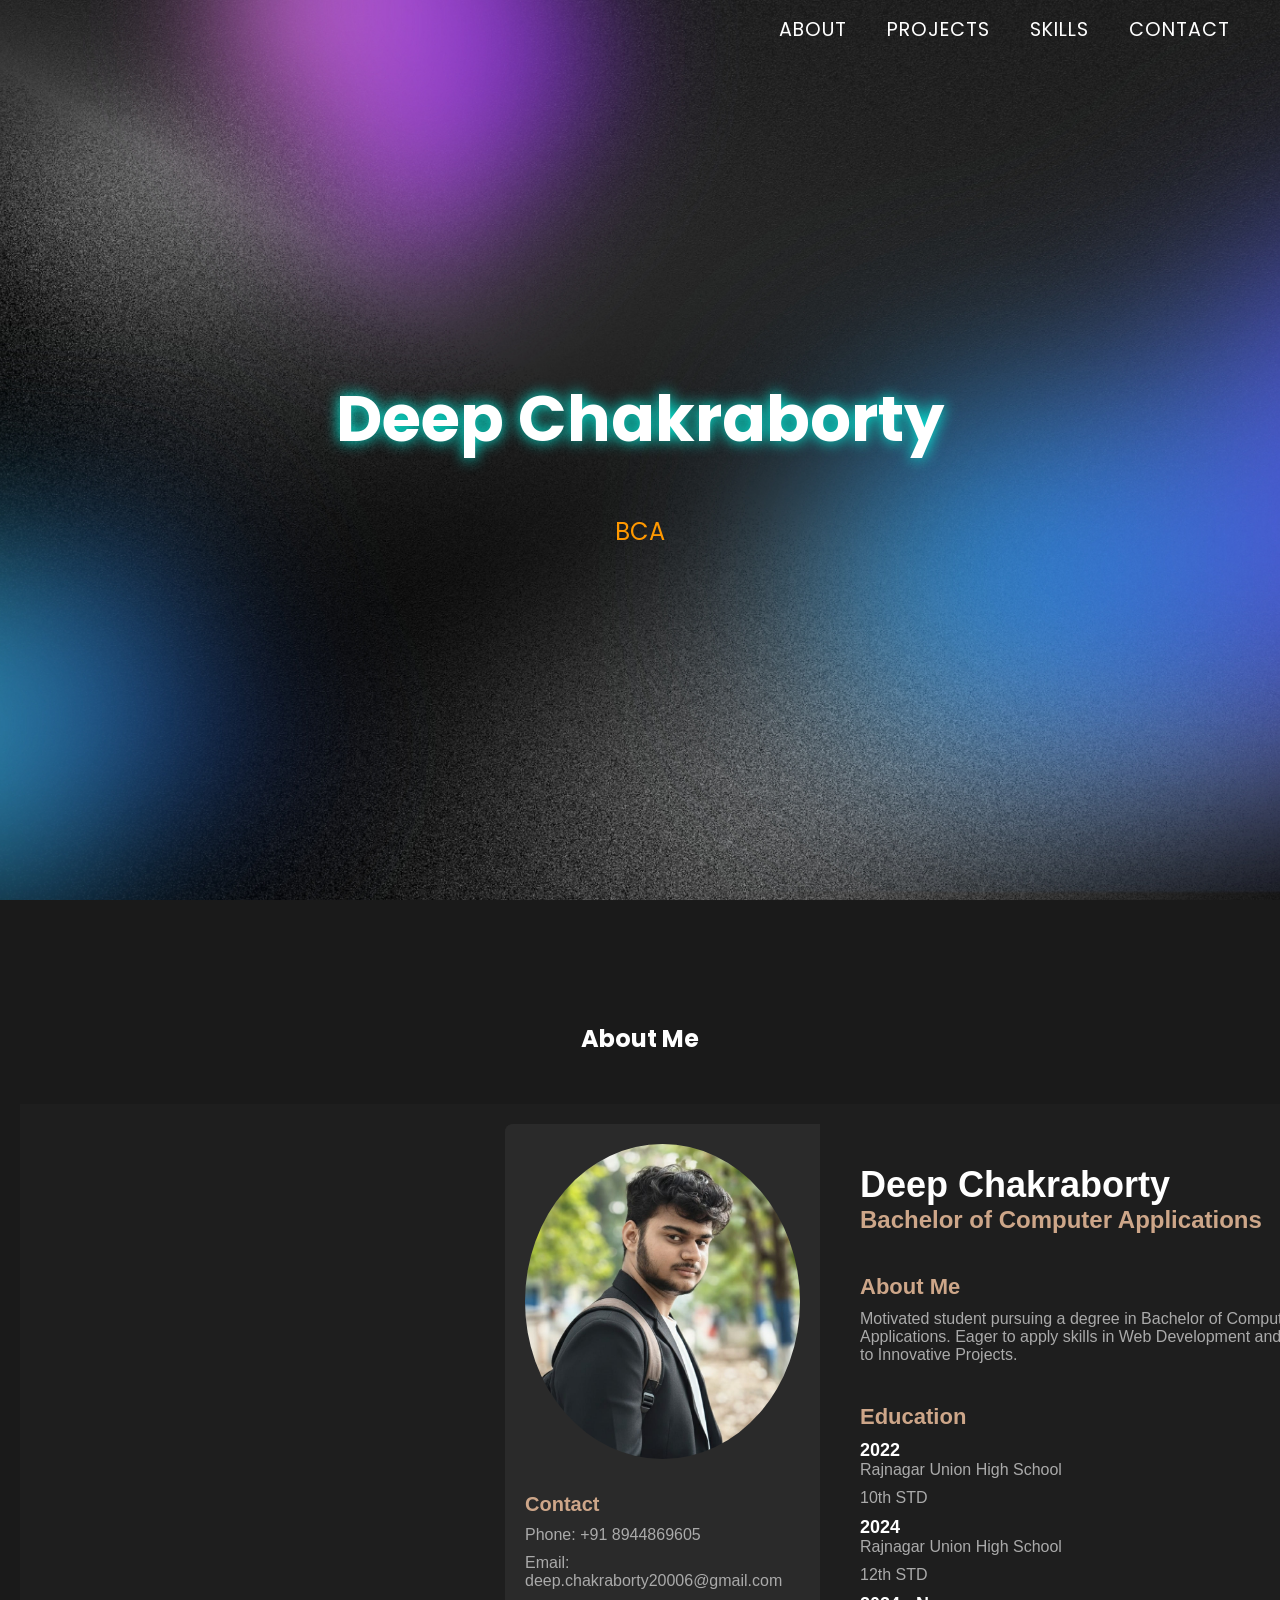
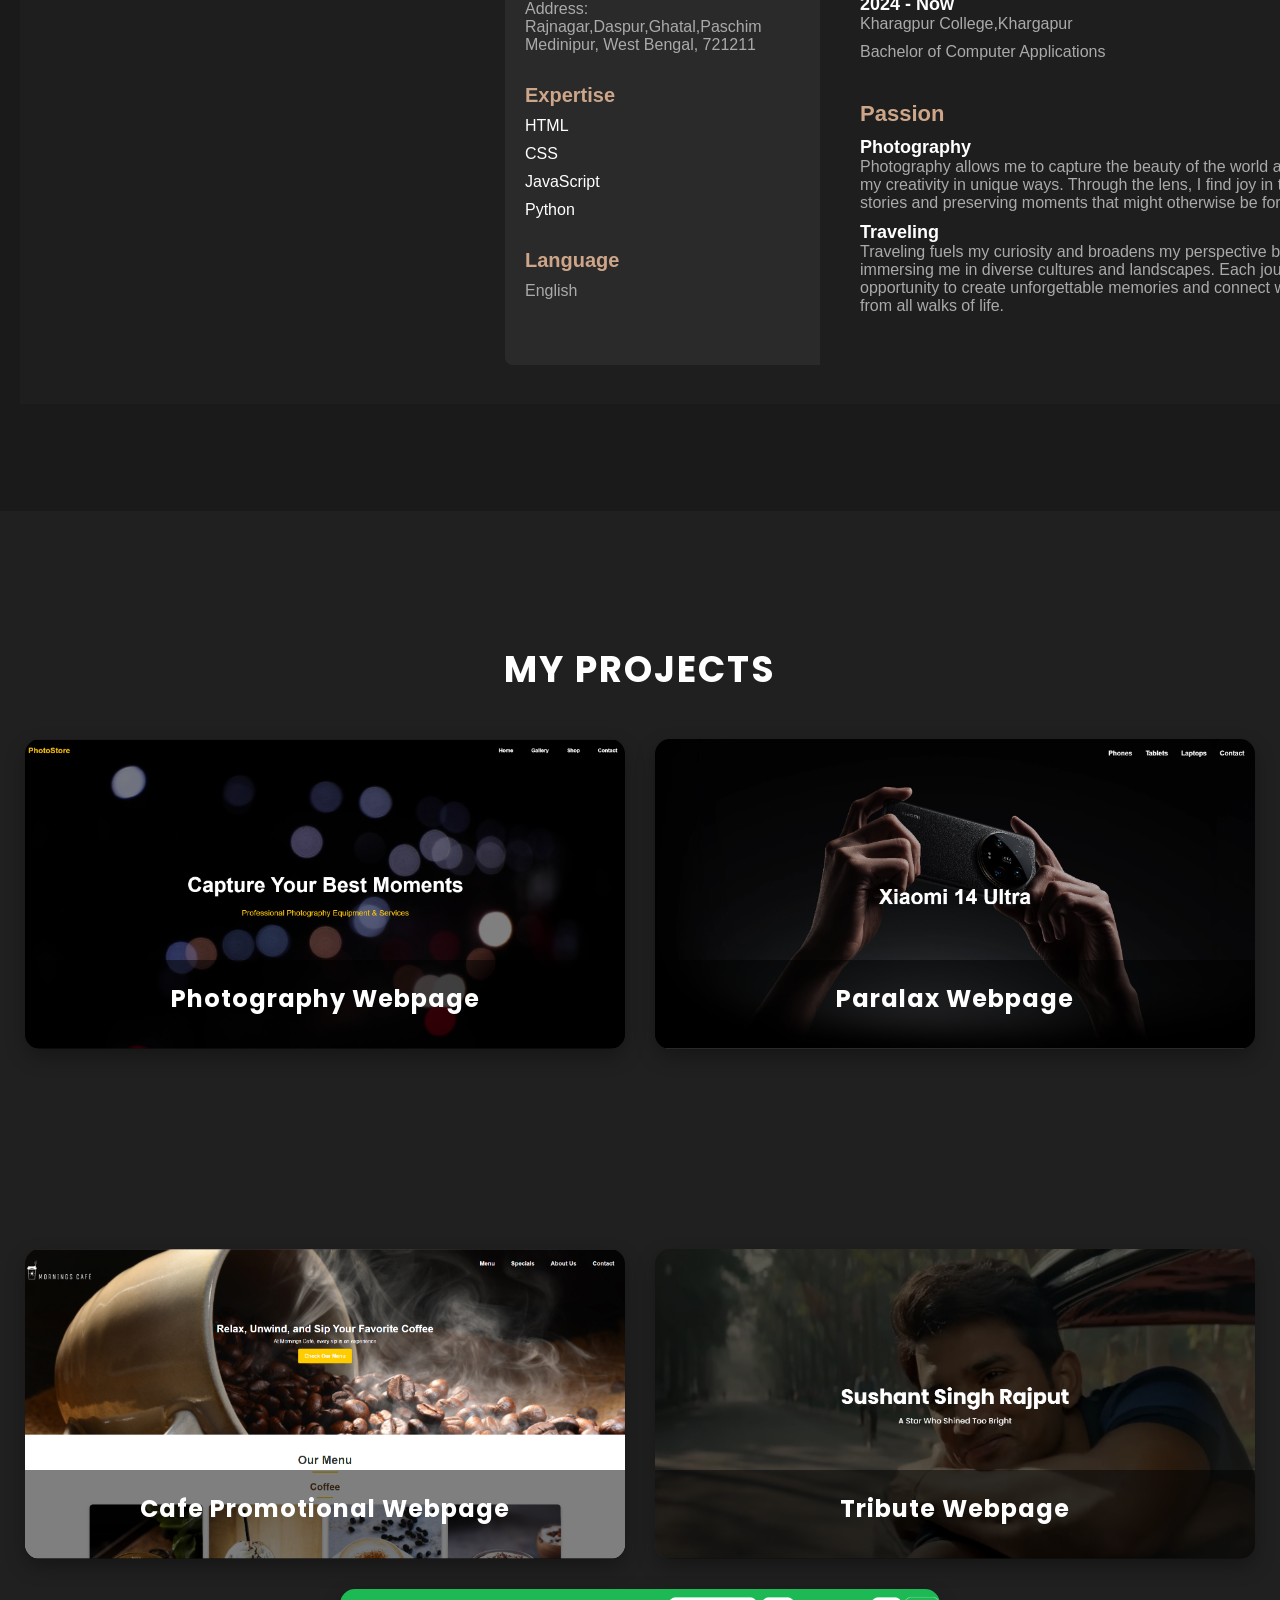
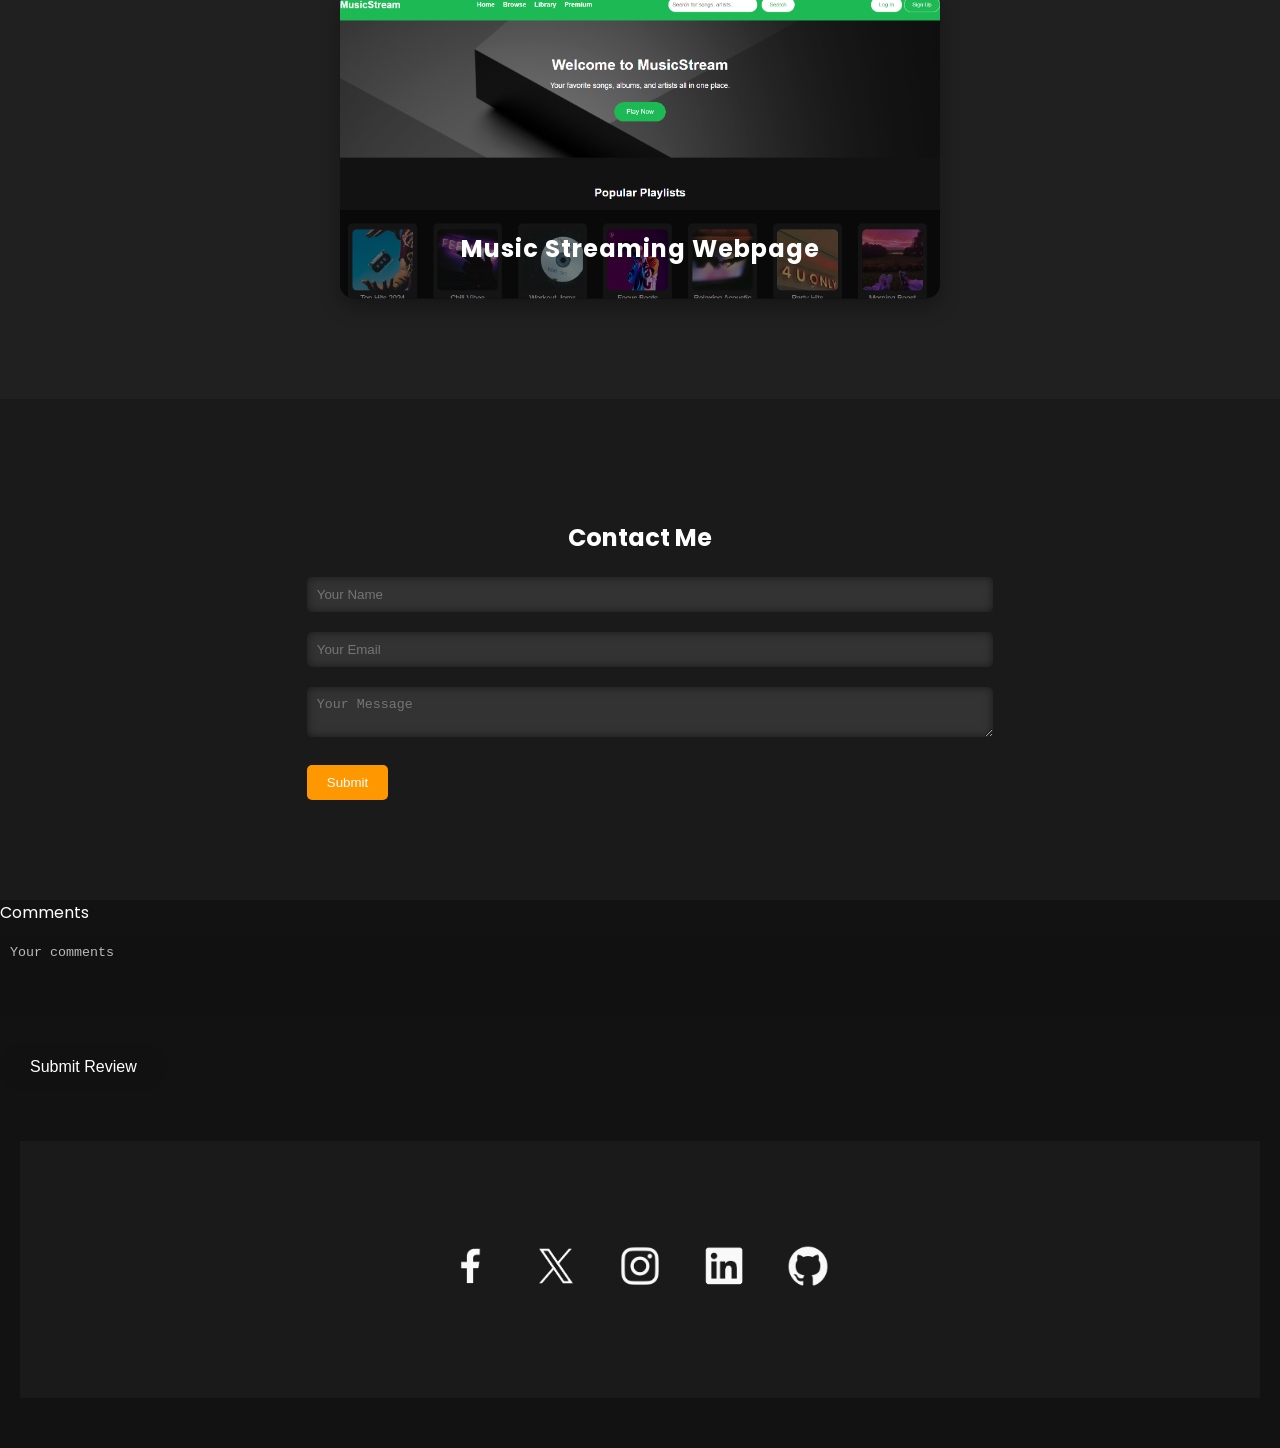
<file: index.html>
<!DOCTYPE html>
<html lang="en">
<head>
    <meta charset="UTF-8">
    <meta name="viewport" content="width=device-width, initial-scale=1.0">
    <title>My Portfolio</title>
    <link rel="stylesheet" href="styles.css">
    <link href="https://fonts.googleapis.com/css2?family=Poppins:wght@400;600&display=swap" rel="stylesheet">
</head>
<body>
    <header>
        <nav>
            <ul>
                <li><a href="#about">About</a></li>
                <li><a href="#projects">Projects</a></li>
                <li><a href="#skills">Skills</a></li>
                <li><a href="#contact">Contact</a></li>
            </ul>
        </nav>
        <div class="intro">
            <h1>Deep Chakraborty</h1>
            <p>BCA</p>
        </div>
    </header>

    <section id="about">
        <h2>About Me</h2>
        <br>
        <iframe src="nested.html" width="1870" height="900" style="border: none;" scrolling="no" title="Nested HTML"></iframe>
    </section>

    <section id="projects">
        <h2>My Projects</h2>
        <div class="project-cards">
            <div class="card">
                <img src="photography.png" alt="Project Image">
                <div class="content">
                    <h3>Photography Webpage</h3>
                </div>
            </div>
            <div class="card">
                <img src="paralax.png" alt="Project Image">
                <div class="content">
                    <h3>Paralax Webpage</h3>
                </div>
            </div>
        </div>
    </section>

    <section id="projects">
        <div class="project-cards">
            <div class="card">
                <img src="cafe.png" alt="Project Image">
                <div class="content">
                    <h3>Cafe Promotional Webpage</h3>
                </div>
            </div>
            <div class="card">
                <img src="tributr.png" alt="Project Image">
                <div class="content">
                    <h3>Tribute Webpage</h3>
                </div>
            </div>
            <div class="card">
                <img src="music.png" alt="Project Image">
                <div class="content">
                    <h3>Music Streaming Webpage</h3>
                </div>
            </div>
        </div>
    </section>
    <section id="contact">
        <h2>Contact Me</h2>
        <form>
            <input type="text" placeholder="Your Name" required>
            <input type="email" placeholder="Your Email" required>
            <textarea placeholder="Your Message" required></textarea>
            <button type="submit">Submit</button>
        </form>
    </section>
            </div>
            <div class="form-group">
                <label for="comments">Comments</label>
                <textarea id="comments" name="comments" rows="4" placeholder="Your comments" required></textarea>
            </div>
            <button type="submit" class="submit-btn">Submit Review</button>
        </form>
      </section>
    <footer class="footer">
        <div class="footer-social" id="contact">
            <a href="https://facebook.com" class="social-icon" target="_blank">
                <img src="facebook.png" alt="Facebook Icon">
            </a>
            <a href="https://twitter.com" class="social-icon" target="_blank">
                <img src="x.png" alt="Twitter Icon">
            </a>
            <a href="https://instagram.com" class="social-icon" target="_blank">
                <img src="insta.png" alt="Instagram Icon">
            </a>
            <a href="https://linkedin.com" class="social-icon" target="_blank">
                <img src="linked in.png" alt="LinkedIn Icon">
            </a>
            <a href="https://github.com" class="social-icon" target="_blank">
                <img src="github.png" alt="GitHub Icon">
            </a>
        </div>

    </footer>
</body>
</html>
</file>
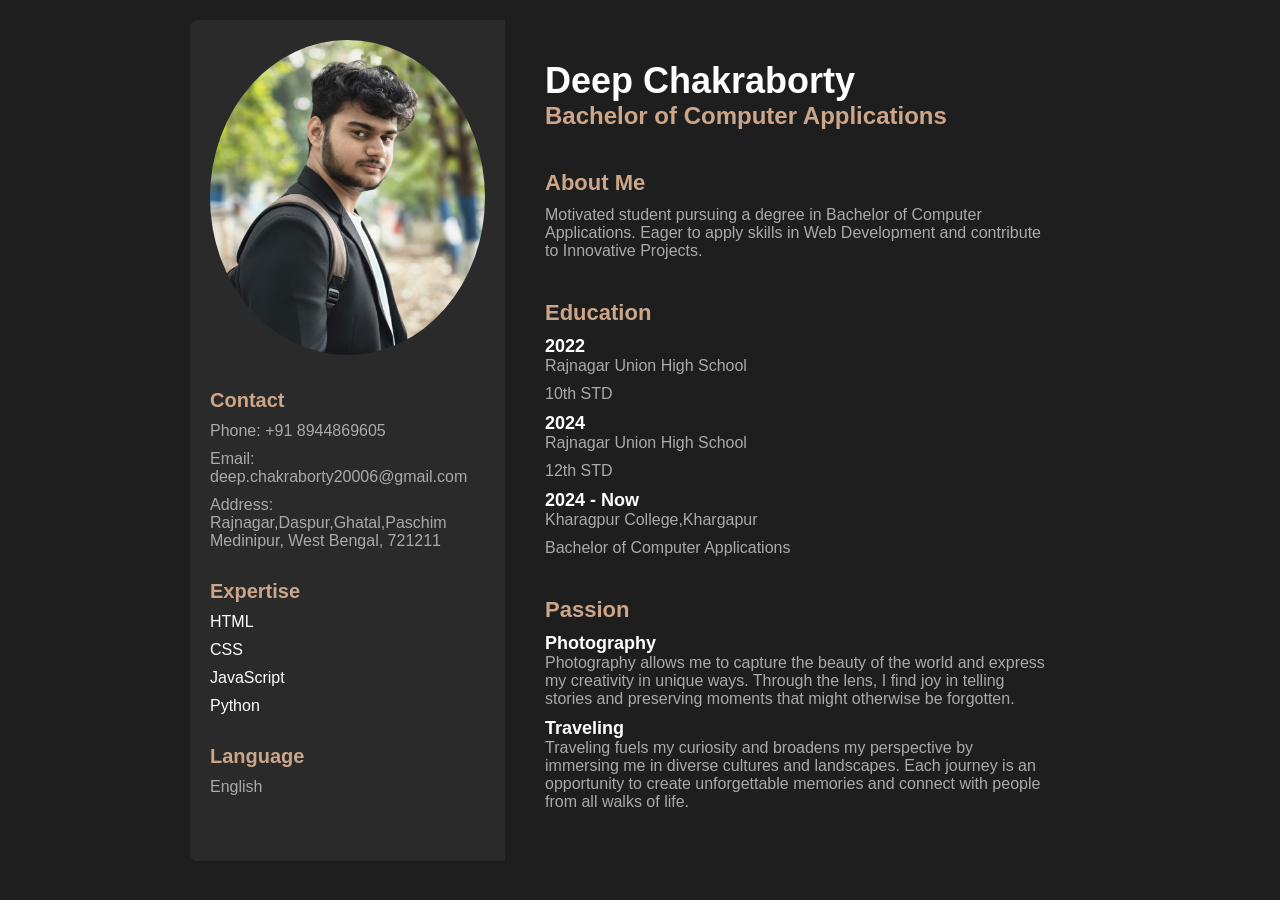
<file: nested.html>
<!DOCTYPE html>
<html lang="en">
<head>
    <meta charset="UTF-8">
    <meta name="viewport" content="width=device-width, initial-scale=1.0">
    <title>Resume - Deep Chakraborty</title>
    <link rel="stylesheet" href="nested.css">
</head>
<body>
    <div class="resume-container">
        <div class="sidebar">
            <div class="profile-pic">
                <img src="profile.jpeg" alt="Deep Chakraborty">
            </div>
            <div class="contact-info">
                <h2>Contact</h2>
                <p>Phone: +91 8944869605</p>
                <p>Email: deep.chakraborty20006@gmail.com</p>
                <p>Address: Rajnagar,Daspur,Ghatal,Paschim Medinipur, West Bengal, 721211</p>
            </div>
            <div class="expertise">
                <h2>Expertise</h2>
                <ul>
                    <li>HTML</li>
                    <li>CSS</li>
                    <li>JavaScript</li>
                    <li>Python</li>
                </ul>
            </div>
            <div class="language">
                <h2>Language</h2>
                <p>English</p>
            </div>
        </div>
        <div class="main-content">
            <h1>Deep Chakraborty</h1>
            <h2>Bachelor of Computer Applications</h2>
            <section class="about-me">
                <h3>About Me</h3>
                <p>Motivated student pursuing a degree in Bachelor of Computer Applications. Eager to apply skills in Web Development and contribute to Innovative Projects.</p>
            </section>

            <section class="education">
                <h3>Education</h3>
                <div class="education-entry">
                    <h4>2022</h4>
                    <p>Rajnagar Union High School</p>
                    <p>10th STD</p>
                </div>
                <div class="education-entry">
                    <h4>2024</h4>
                    <p>Rajnagar Union High School</p>
                    <p>12th STD</p>
                </div>
                <div class="education-entry">
                    <h4>2024 - Now</h4>
                    <p>Kharagpur College,Khargapur</p>
                    <p>Bachelor of Computer Applications</p>
                </div>
            </section>

            <section class="passion">
                <h3>Passion</h3>
                <div class="passion-entry">
                    <h4>Photography</h4>
                    <p>Photography allows me to capture the beauty of the world and express my creativity in unique ways. Through the lens, I find joy in telling stories and preserving moments that might otherwise be forgotten.</p>
                </div>
                <div class="passion-entry">
                    <h4>Traveling</h4>
                    <p>Traveling fuels my curiosity and broadens my perspective by immersing me in diverse cultures and landscapes. Each journey is an opportunity to create unforgettable memories and connect with people from all walks of life.</p>
                </div>
            </section>
        </div>
    </div>
</body>
</html>
</file>
<file: styles.css>
body {
    font-family: 'Poppins', sans-serif;
    background-color: #121212;
    color: #ffffff;
    margin: 0;
    padding: 0;
    line-height: 1.6;
}

h1, h2, h3 {
    color: #fff;
    text-align: center;
}

a {
    color: #fff;
    text-decoration: none;
}

ul {
    list-style: none;
    padding: 0;
}

nav {
    background-color: transparent;
    padding: 15px 30px;
    position: fixed;
    top: 0;
    right: 0;
    z-index: 2000;
    box-shadow: none;
    transition: background-color 0.3s;
}

nav:hover {
    background-color: transparent;
}

nav ul {
    display: flex;
    justify-content: flex-end;
    align-items: center;
    margin: 0;
    padding: 0;
}

nav ul li {
    margin: 0 20px;
}

nav ul li a {
    font-size: 1.2em;
    color: #ffffff;
    text-transform: uppercase;
    letter-spacing: 1px;
    position: relative;
    transition: color 0.3s;
}

nav ul li a::after {
    content: '';
    display: block;
    width: 0;
    height: 2px;
    background: #ff9800;
    transition: width 0.3s;
    position: absolute;
    left: 50%;
    bottom: -5px;
}

nav ul li a:hover::after {
    width: 100%;
    left: 0;
}

nav ul li a:hover {
    color: #ff9800;
}

header {
    height: 100vh;
    display: flex;
    justify-content: center;
    align-items: center;
    background: url('flex.jpg') no-repeat center center/cover;
    position: relative;
}

header::after {
    content: '';
    position: absolute;
    top: 0;
    left: 0;
    width: 100%;
    height: 100%;
    background: rgba(0, 0, 0, 0);
}

.intro {
    text-align: center;
    z-index: 1;
}

.intro h1 {
    font-size: 4em;
    color: #fff;
    text-shadow: 0px 0px 15px #00ffea;
}

.intro p {
    font-size: 1.5em;
    color: #ff9800;
}

header {
    background-attachment: fixed;
}

#about {
    padding: 100px 20px;
    background: #1a1a1a;
    text-align: center;
}

#projects {
    padding: 100px 20px;
    background: #202020;
    text-align: center;
}

#projects h2 {
    color: #fff;
    font-size: 36px;
    margin-bottom: 40px;
    text-transform: uppercase;
    letter-spacing: 2px;
}

.project-cards {
    display: flex;
    flex-wrap: wrap;
    justify-content: center;
    gap: 30px;
    max-width: 100%;
    margin: 0 auto;
}

.card {
    position: relative;
    width: 600px;
    height: 310px;
    overflow: hidden;
    border-radius: 15px;
    box-shadow: 0 8px 20px rgba(0, 0, 0, 0.3);
    transition: transform 0.3s ease, box-shadow 0.3s ease;
}

.card:hover {
    transform: translateY(-10px) scale(1.05);
    box-shadow: 0 10px 30px rgba(0, 0, 0, 0.5);
}

.card img {
    width: 100%;
    height: 100%;
    object-fit: cover;
    position: absolute;
    top: 0;
    left: 0;
}

.card .content {
    position: absolute;
    bottom: 0;
    left: 0;
    right: 0;
    padding: 20px;
    background: rgba(0, 0, 0, 0.5);
    color: #fff;
    text-align: left;
}

.card h3 {
    margin: 0 0 10px;
    font-size: 24px;
    color: #fff;
    letter-spacing: 1px;
}

.card p {
    margin: 0;
    color: #ccc;
    line-height: 1.5;
}

@media (max-width: 1200px) {
    .card {
 width: 500px;
        height: 500px;
    }
}

@media (max-width: 768px) {
    #projects {
        padding: 80px 15px;
    }

    #projects h2 {
        font-size: 28px;
    }

    .card {
        width: 100%;
        height: 400px;
    }
}

@media (max-width: 576px) {
    #projects h2 {
        font-size: 24px;
    }

    .card {
        height: auto;
    }

    .card img {
        height: auto;
    }

    .card .content {
        padding: 15px;
    }
}

#contact {
    padding: 100px 20px;
    background: #1a1a1a;
    text-align: center;
}

form {
    display: inline-block;
    text-align: left;
}

form input, form textarea {
    width: 100%;
    padding: 10px;
    margin-bottom: 20px;
    background-color: #333;
    border: none;
    color: #fff;
    border-radius: 5px;
    box-shadow: inset 0 0 10px rgba(0, 0, 0, 0.5);
}

form input:focus, form textarea:focus {
    outline: none;
    box-shadow: 0 0 10px #00ffea;
}

button {
    padding: 10px 20px;
    background-color: #ff9800;
    color: #fff;
    border: none;
    border-radius: 5px;
    cursor: pointer;
    transition: background-color 0.3s;
}

button:hover {
    background-color: #e68900;
}

.review-section {
    background-color: #000;
    padding: 50px 20px;
    text-align: center;
    margin-top: 40px;
}

.review-section h3 {
    font-size: 28px;
    margin-bottom: 20px;
    color: #fff;
}

.review-form {
    width: 600px;
    margin: 0 auto;
}

.form-group {
    margin-bottom: 20px;
    text-align: left;
}

.form-group label {
    display: block;
    margin-bottom: 10px;
    color: #fff;
}

.form-group input,
.form-group select,
.form-group textarea {
    width: 100%;
    padding: 10px;
    border-radius: 5px;
    border: none;
    background-color: #111;
    color: #fff;
}

.form-group input::placeholder,
.form-group textarea::placeholder {
    color: #bbb;
}

.submit-btn {
    background-color: #111;
    color: #ffffff;
    padding: 15px 30px;
    border: none;
    border-radius: 50px;
    font-size: 16px;
    cursor: pointer;
}

.submit-btn:hover {
    background-color: #222;
}

.footer {
    color: #fff;
    padding: 50px 20px;
    text-align: center;
}

.social-icon img {
    width: 50px;
    height: 50px;
    margin: 0 15px;
    transition: transform 0.3s ease;
}

.social-icon img:hover {
    transform: scale(1.2);
}
</file>
<file: nested.css>
* {
    margin: 0;
    padding: 0;
    box-sizing: border-box;
}

body {
    font-family: 'Arial', sans-serif;
    background-color: #1E1E1E;
    color: #FFFFFF;
    display: flex;
    justify-content: center;
    padding: 20px;
}

.resume-container {
    display: flex;
    max-width: 900px;
    background-color: #262626;
    border-radius: 8px;
    overflow: hidden;
}

.sidebar {
    width: 35%;
    background-color: #2A2A2A;
    padding: 20px;
}

.profile-pic img {
    width: 100%;
    border-radius: 50%;
}

.contact-info, .expertise, .language, .reference {
    margin-top: 30px;
}

.contact-info h2, .expertise h2, .language h2, .reference h2 {
    font-size: 20px;
    color: #CDA689;
    margin-bottom: 10px;
}

.expertise ul {
    list-style-type: none;
}

.expertise ul li {
    margin-bottom: 10px;
}

.main-content {
    width: 65%;
    padding: 40px;
    background-color: #1E1E1E;
}

h1 {
    font-size: 36px;
    color: #FFFFFF;
}

h2 {
    font-size: 24px;
    color: #CDA689;
    margin-bottom: 20px;
}

.about-me, .education, .passion {
    margin-top: 40px;
}

.about-me h3, .education h3, .passion h3 {
    font-size: 22px;
    color: #CDA689;
    margin-bottom: 10px;
}

.education-entry h4, .passion-entry h4 {
    font-size: 18px;
    color: #FFFFFF;
}

p {
    font-size: 16px;
    color: #AAAAAA;
    margin-bottom: 10px;
}
</file>
